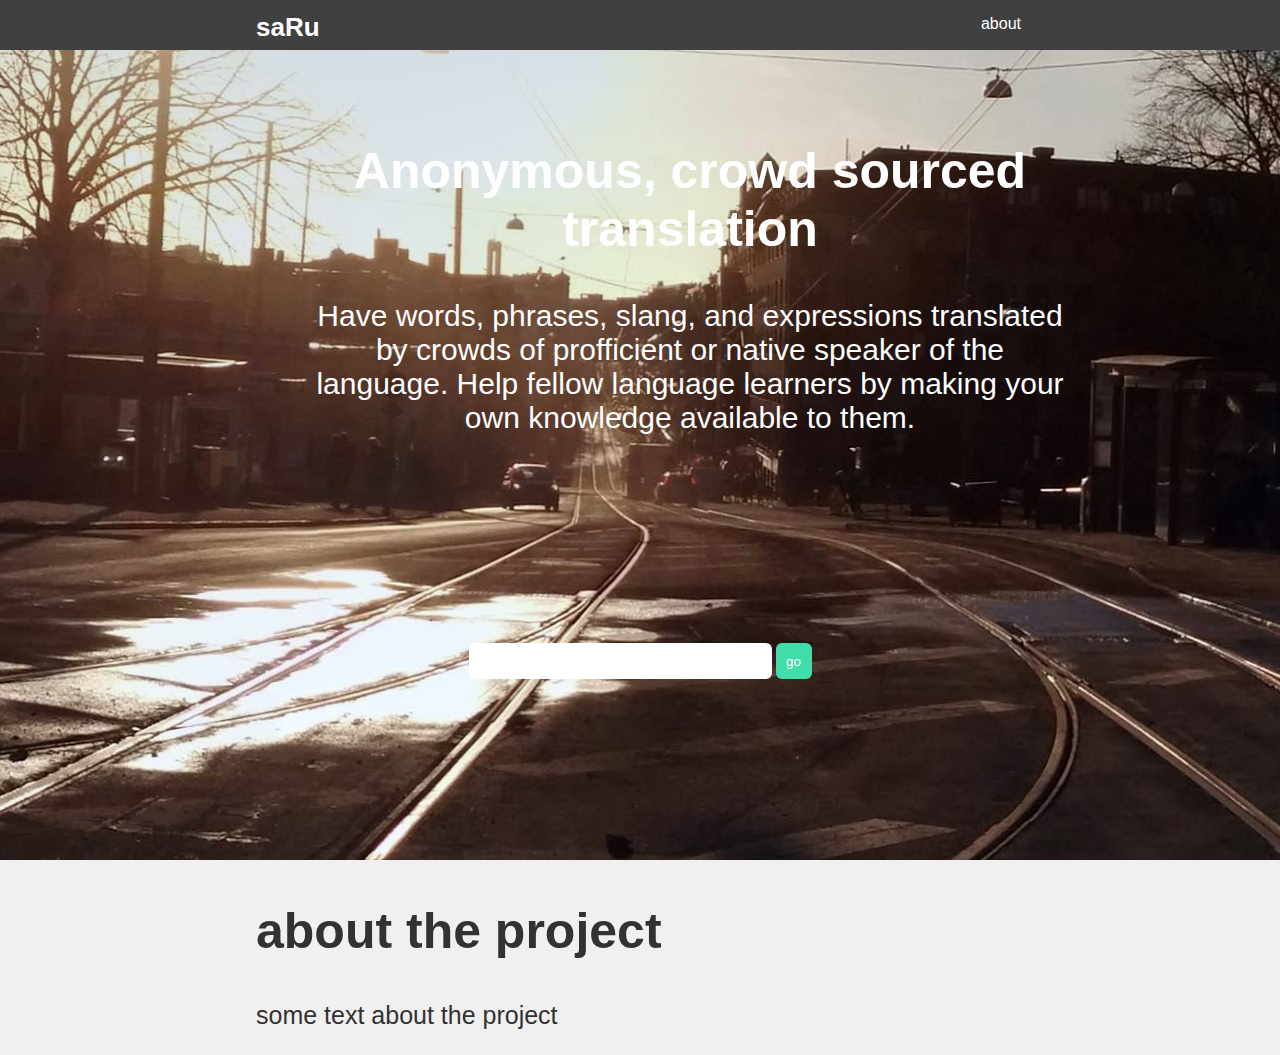
<file: web/Index.html>
<!DOCTYPE HTML>
<html xmlns="http://www.w3.org/1999/xhtml">
<head>
    <title>Dennis Jönsson</title>
    <meta name="description"
    content="paintings, drawings and viritual art by Dennis Jönsson" />
    <meta name="author"
    content="Dennis Jönsson" />
    <meta name="email"content="dennis.j@live.se" />
    <meta name="keywords" content="Dennis Jönsson, art, viritual, sciMonk, paintings, drawings"> 
    <meta http-equiv="Content-Type" content="text/html; charset=UTF-8" />
	
    <link rel="stylesheet" href="css/layout.css" type="text/css" media="screen" />
	<link rel="stylesheet" href="css/front_page.css" type="text/css" media="screen" />
	
	<script src="js/layout.js"></script>


</head>

<body id="body" onload="initDOM()">
    
    <div id="wraper">
		<div id="top_banner" >
			<div id="top_banner_content">
			
				<h1 class="white_text">saRu</h1>
				<table>
					<tr>
						<td>
							<a href="#about_section" id="about" class="white_text">about</a>
						</td>
						
					</tr>
				</table>
				
				
			</div>
		</div>
		<div id = "header">
			<div id="header_content">
				
				<div id="slogan">
					<h2 class="white_text">
						Anonymous, crowd sourced translation 
					</h2>
			
					<p class="white_text">
						Have words, phrases, slang, and expressions translated by crowds of profficient or native speaker of the language. Help fellow language learners by making your own knowledge available to them. 
					</p>
				</div>
				
					
				<div id="register" align="center">
					<form id="register_form">
						<table>
							<tr>
								<td>
									<input type="text" size="15" >
								</td>
								<td>
									<button class="enter_button">
										go
									</button>
								</td>
							</tr>
						</table>
						
					</form>
				</div>
			</div>
		</div>
		<div id="body_content">
			<h2 id="about_section" class="dark_text">
				about the project
			</h2>
			<p class="dark_text">
				some text about the project
			</p>
		</div>

    </div>
</body>

</html>
</file>
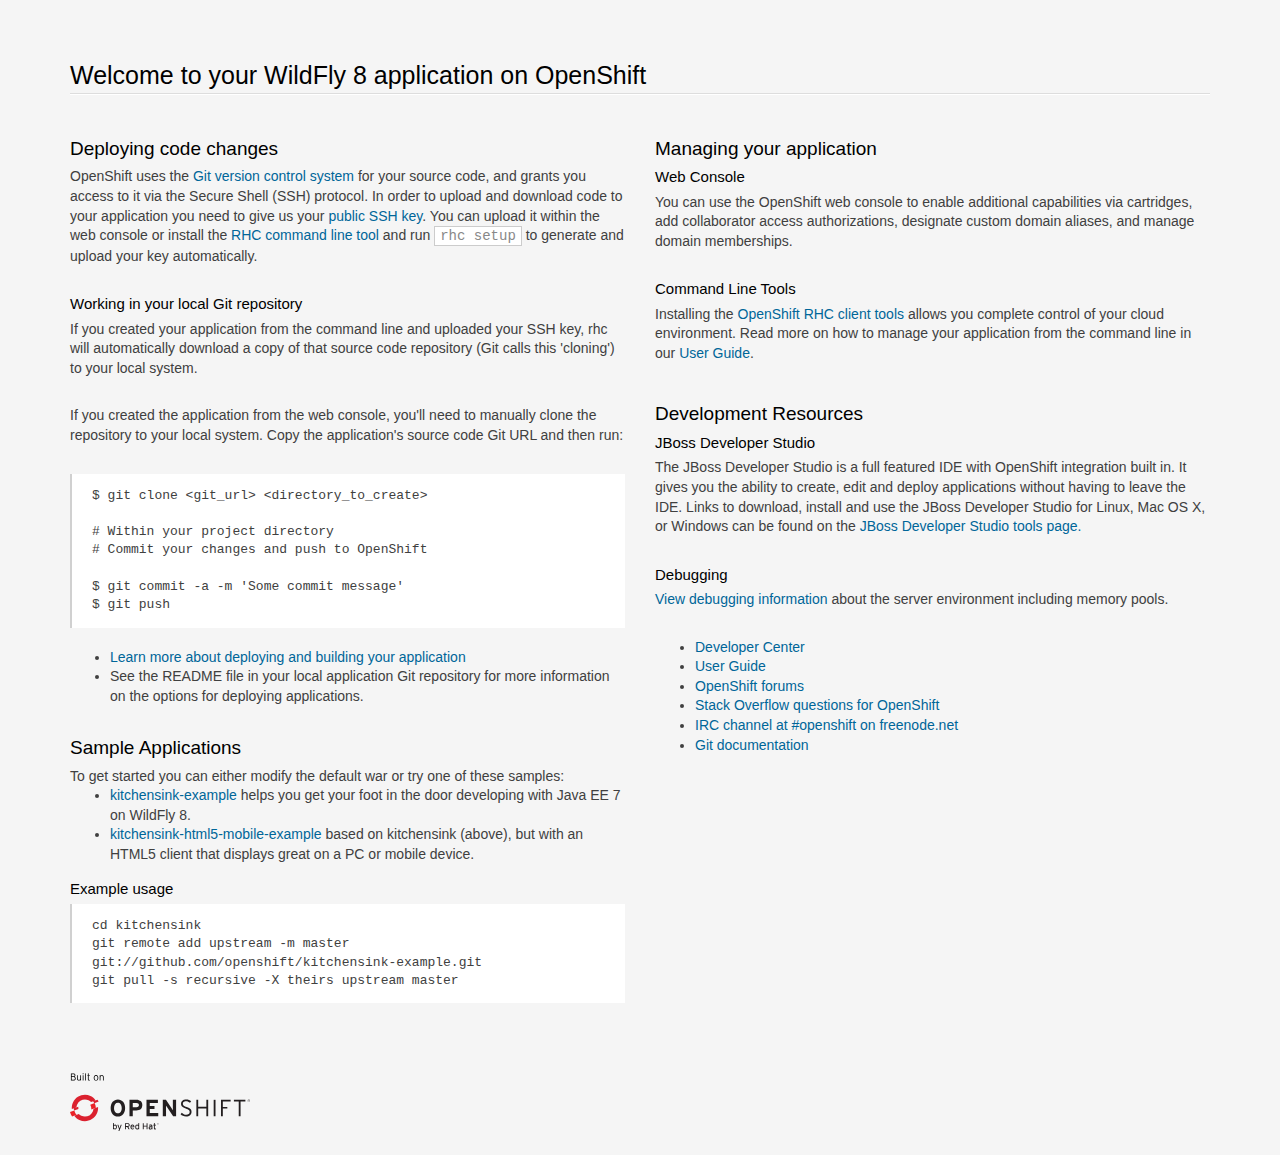
<file: server/src/main/webapp/index.html>
<!doctype html>
<html lang="en">
<head>
  <meta charset="utf-8">
  <meta http-equiv="X-UA-Compatible" content="IE=edge,chrome=1">
  <title>Welcome to OpenShift</title>

<style>

  /*!
   * Bootstrap v3.0.0
   *
   * Copyright 2013 Twitter, Inc
   * Licensed under the Apache License v2.0
   * http://www.apache.org/licenses/LICENSE-2.0
   *
   * Designed and built with all the love in the world @twitter by @mdo and @fat.
   */

  .logo {
    background-size: cover;
    height: 58px;
    width: 180px;
    margin-top: 6px;
    background-image: url([data-uri]);
  }
  .logo a {
    display: block;
    width: 100%;
    height: 100%;
  }
  *, *:before, *:after {
      -moz-box-sizing: border-box;
      box-sizing: border-box;
  }
  aside,
  footer,
  header,
  hgroup,
  section{
    display: block;
  }
  body {
    color: #404040;
    font-family: "Helvetica Neue",Helvetica,"Liberation Sans",Arial,sans-serif;
    font-size: 14px;
  line-height: 1.4;
  }

  html {
    font-family: sans-serif;
    -ms-text-size-adjust: 100%;
    -webkit-text-size-adjust: 100%;
  }
  ul {
      margin-top: 0;
  }
  .container {
    margin-right: auto;
    margin-left: auto;
    padding-left: 15px;
    padding-right: 15px;
  }
  .container:before,
  .container:after {
    content: " ";
    /* 1 */

    display: table;
    /* 2 */

  }
  .container:after {
    clear: both;
  }
  .row {
    margin-left: -15px;
    margin-right: -15px;
  }
  .row:before,
  .row:after {
    content: " ";
    /* 1 */

    display: table;
    /* 2 */

  }
  .row:after {
    clear: both;
  }
  .col-sm-6, .col-md-6, .col-xs-12 {
    position: relative;
    min-height: 1px;
    padding-left: 15px;
    padding-right: 15px;
  }
  .col-xs-12 {
    width: 100%;
  }

  @media (min-width: 768px) {
    .container {
      width: 750px;
    }
    .col-sm-6 {
      float: left;
    }
    .col-sm-6 {
      width: 50%;
    }
  }

  @media (min-width: 992px) {
    .container {
      width: 970px;
    }
    .col-md-6 {
      float: left;
    }
    .col-md-6 {
      width: 50%;
    }
  }
  @media (min-width: 1200px) {
    .container {
      width: 1170px;
    }
  }

  a {
    color: #069;
    text-decoration: none;
  }
  a:hover {
    color: #EA0011;
    text-decoration: underline;
  }
  hgroup {
    margin-top: 50px;
  }
  footer {
      margin: 50px 0 25px;
      font-size: 11px
  }
  h1, h2, h3 {
    color: #000;
    line-height: 1.38em;
    margin: 1.5em 0 .3em;
  }
  h1 {
    font-size: 25px;
    font-weight: 300;
    border-bottom: 1px solid #fff;
    margin-bottom: .5em;
  }
  h1:after {
    content: "";
    display: block;
    width: 100%;
    height: 1px;
    background-color: #ddd;
  }
  h2 {
    font-size: 19px;
    font-weight: 400;
  }
  h3 {
    font-size: 15px;
    font-weight: 400;
    margin: 0 0 .3em;
  }
  p {
    margin: 0 0 2em;
  }
  p + h2 {
    margin-top: 2em;
  }
  html {
    background: #f5f5f5;
    height: 100%;
  }
  code {
    background-color: white;
    border: 1px solid #ccc;
    padding: 1px 5px;
    color: #888;
  }
  pre {
    display: block;
    padding: 13.333px 20px;
    margin: 0 0 20px;
    font-size: 13px;
    line-height: 1.4;
    background-color: #fff;
    border-left: 2px solid rgba(120,120,120,0.35);
    white-space: pre;
    white-space: pre-wrap;
    word-break: normal;
    word-wrap: break-word;
    overflow: auto;
    font-family: Menlo,Monaco,"Liberation Mono",Consolas,monospace !important;
  }

</style>

</head>
<body>

 <section class='container'>
          <hgroup>
            <h1>Welcome to your WildFly 8 application on OpenShift</h1>
          </hgroup>


        <div class="row">
          <section class='col-xs-12 col-sm-6 col-md-6'>
            <section>
              <h2>Deploying code changes</h2>
                <p>OpenShift uses the <a href="http://git-scm.com/">Git version control system</a> for your source code, and grants you access to it via the Secure Shell (SSH) protocol. In order to upload and download code to your application you need to give us your <a href="https://www.openshift.com/developers/remote-access">public SSH key</a>. You can upload it within the web console or install the <a href="https://www.openshift.com/developers/rhc-client-tools-install">RHC command line tool</a> and run <code>rhc setup</code> to generate and upload your key automatically.</p>
                
                <h3>Working in your local Git repository</h3>
                <p>If you created your application from the command line and uploaded your SSH key, rhc will automatically download a copy of that source code repository (Git calls this 'cloning') to your local system.</p>

                <p>If you created the application from the web console, you'll need to manually clone the repository to your local system. Copy the application's source code Git URL and then run:</p>

<pre>$ git clone &lt;git_url&gt; &lt;directory_to_create&gt;

# Within your project directory
# Commit your changes and push to OpenShift

$ git commit -a -m 'Some commit message'
$ git push</pre>
                  <ul>
                    <li><a href="https://www.openshift.com/developers/deploying-and-building-applications">Learn more about deploying and building your application</a></li>
                    <li>See the README file in your local application Git repository for more information on the options for deploying applications.</li>
                  </ul>

                <h2>Sample Applications</h2>
                  To get started you can either modify the default war or try one of these samples:
                    <ul>
                      <li><a href="https://github.com/wildfly/quickstart/tree/8.x/kitchensink">kitchensink-example</a> helps you get your foot in the door developing with Java EE 7 on WildFly 8.</li>
                      <li><a href="https://github.com/wildfly/quickstart/tree/8.x/kitchensink-html5-mobile">kitchensink-html5-mobile-example</a> based on kitchensink (above), but with an HTML5 client that displays great on a PC or mobile device.</li>
                    </ul>
                    
                    <h3>Example usage</h3>
<pre>
cd kitchensink
git remote add upstream -m master git://github.com/openshift/kitchensink-example.git
git pull -s recursive -X theirs upstream master</pre>

            </section>
            
            
          </section>
          <section class="col-xs-12 col-sm-6 col-md-6">

                <h2>Managing your application</h2>

                <h3>Web Console</h3>
                <p>You can use the OpenShift web console to enable additional capabilities via cartridges, add collaborator access authorizations, designate custom domain aliases, and manage domain memberships.</p>

                <h3>Command Line Tools</h3>
                <p>Installing the <a href="https://www.openshift.com/developers/rhc-client-tools-install">OpenShift RHC client tools</a> allows you complete control of your cloud environment. Read more on how to manage your application from the command line in our <a href="https://www.openshift.com/user-guide">User Guide</a>.
                </p>

                <h2>Development Resources</h2>
                  <h3>JBoss Developer Studio</h3>
                  <p>
                    The JBoss Developer Studio is a full featured IDE with OpenShift integration built in.
                    It gives you the ability to create, edit and deploy applications without having to
                    leave the IDE.  Links to download, install and use the JBoss Developer Studio for Linux,
                    Mac OS X, or Windows can be found on the
                    <a href="https://www.openshift.com/developers/tools">JBoss Developer Studio tools page.</a>
                  </p>
                  <h3>Debugging</h3>
                  <p><a href="snoop.jsp">View debugging information</a> about the server environment including memory pools.</p>
                  <ul>
                    <li><a href="https://www.openshift.com/developers">Developer Center</a></li>
                    <li><a href="https://www.openshift.com/user-guide">User Guide</a></li>
                    <li><a href="https://www.openshift.com/forums/openshift">OpenShift forums</a></li>
                    <li><a href="http://stackoverflow.com/questions/tagged/openshift">Stack Overflow questions for OpenShift</a></li>
                    <li><a href="http://webchat.freenode.net/?randomnick=1&channels=openshift&uio=d4">IRC channel at #openshift on freenode.net</a></li>
                    <li><a href="http://git-scm.com/documentation">Git documentation</a></li>
                  </ul>

                  

                

          </section>
        </div>
        
        <footer>
          <div class="logo"><a href="https://www.openshift.com/"></a></div>
        </footer>
</section>


</body>
</html>
</file>
<file: web/css/layout.css>
body{
	padding:0px;
	margin:0px;
	background:#f0f0f0;
	width:inherit;
	min-height:inherit;
}

div{
	background:transparent;
}

.white_text{
	font-family:helvetica;
	color:#ffffff;
}

.dark_text{
	font-family:helvetica;
	color:#323232;
}

#wraper{
	min-width:800px;
	width:inherit;
	min-height:inherit;
	
}

/*	banner	*/
#top_banner{
	height:50px;
	width:inherit;
	background: #404040;
}

#top_banner_content{
	height:inherit;
	padding-top:12px;
	width:60%;
	margin-left:20%;
	
}

#top_banner_content h1{
	padding:0px;
	margin:0px;
	font-size:26px;
	position:absolute;
	
}

#top_banner_content table{
	float:right;
}

#top_banner_content a{
	font-size:16px;
	margin-left:10px;
	cursor:pointer;
	text-decoration:none;
	
}

#top_banner_content a:hover{
	color:#42ddaa;
}
</file>
<file: web/css/front_page.css>
/*	header	*/
#header{
	padding-top:50px;
	width:inherit;
	background:#424242;
	background-image:url('images/bgimg1.jpg');
	background-position:55% 50%;
	background-attachment: fixed;
	z-index:1;
	
}

#header_content{
	padding-top:50px;
	height:inherit;
	width:60%;
	margin-left:20%;
}

#top_banner{
	position:fixed;
	height:50px;
	width:100%;
	z-index:2;
}
/*
#header_title{
	position:absolute;
	float:left;
}

#header_title h1{
	margin:0;
	padding:0;
	font-size:50px;
}

#header_links{
	padding-top:10px;
	float:right;
}

#header_links ul{
	margin:0;
	padding:0;
	list-style:none;
}

#header_links li{
	font-size:35px;
	margin-bottom:20px;
}
*/
/*	slogan	*/
#slogan{
	position:absolute;
	width:inherit;
	padding-left:50px;
	padding-right:50px;
	text-align:center;
}
#slogan h2{
	font-size:50px;
}
#slogan p{
	font-size:30px;
}


/* register*/
#register{
	height:32px;
}
#register form{
	height:inherit;
}
#register input{
	font-size:30px;
	font-family:helvetica;
	border-style:none;
	-webkit-border-radius:6px;
	-moz-border-radius:6px;
}
#register button{
	height:36px;
	width:36px;
}

.enter_button{
	-webkit-border-radius:6px;
	-moz-border-radius:6px;
	border-style:none;
	background:#42ddaa;
	color:#ffffff;
}

/*	content		*/
#body_content{
	width:60%;
	margin-left:20%;
}
#body_content h2{
	font-size:50px;
}
#body_content p{
	font-size:25px;
}
</file>
